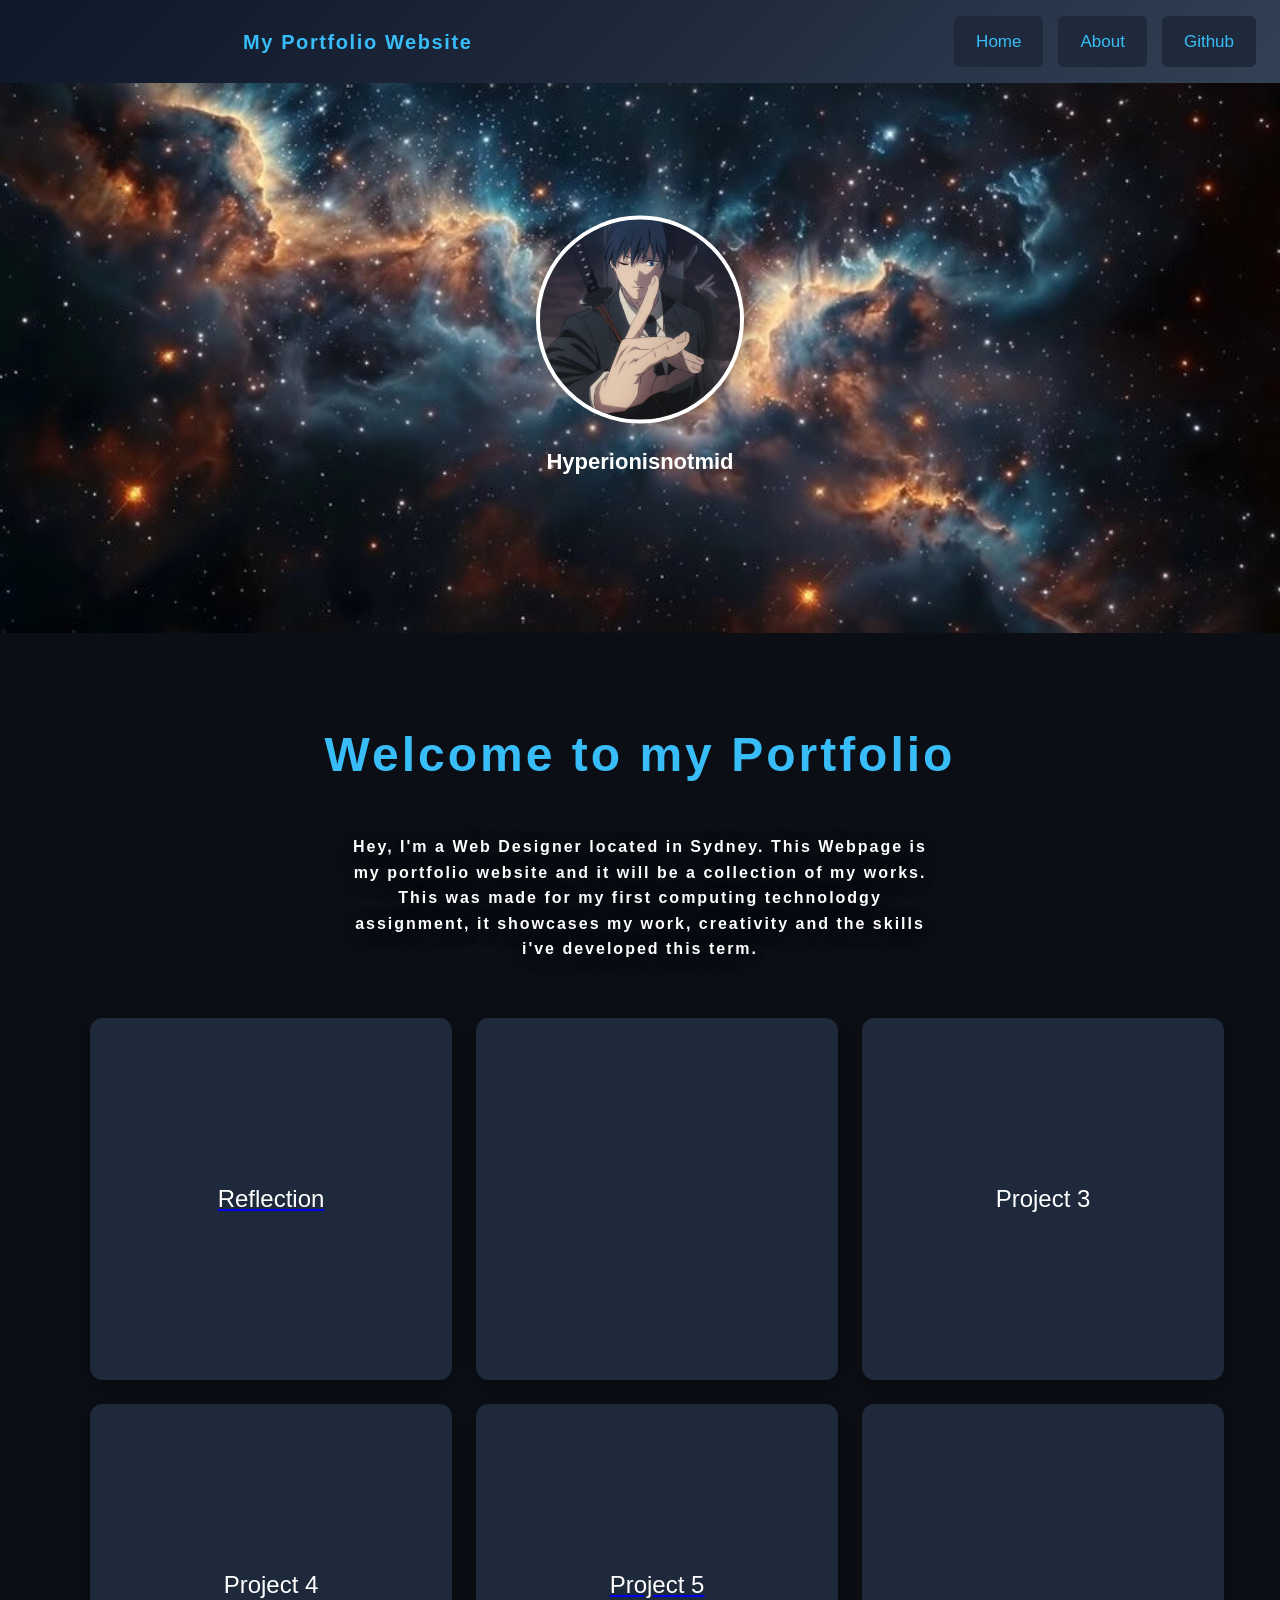
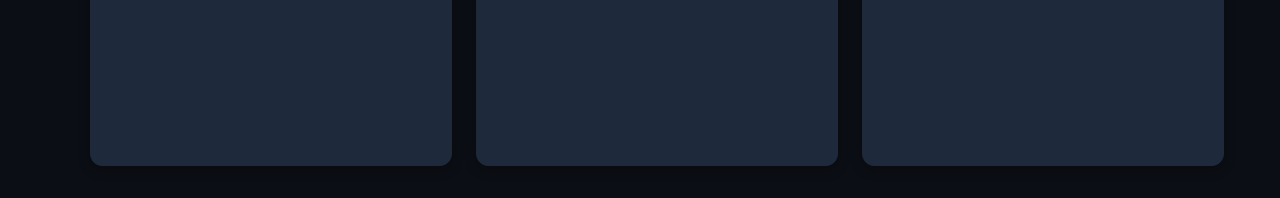
<file: index.html>
<!DOCTYPE html>
<html lang="en">

<head>
    <meta charset="UTF-8">
    <meta name="viewport" content="width=device-width, initial-scale=1.0">
    <title>Home</title>
    <link rel="stylesheet" href="styles.css">
</head>

<body>
    <div class="page-layout">

        <header>
            <div class="logo">
                <video width="49" length="49" autoplay loop muted playsinline>
                    <source src="https://studio-primal.b-cdn.net/Astralis-test/chicken.mp4"
                        type="video/mp4; codecs='hvc1'">
                    <source src="https://studio-primal.b-cdn.net/Astralis-test/chicken.webm" type="video/webm">
                </video>
                My Portfolio Website
            </div>
            <nav class="links">
                <a href="https://hyperionisnotmid.github.io/ct-portfolio/">Home</a>
                <a href="#about" id="about-btn">About</a>
                <a href="https://github.com/hyperionisnotmid/ct-portfolio">Github</a>
            </nav>
        </header>

        <div class="banner-section">
            <img src="space2.jpg" class="banner-image" alt="Banner">
            <div class="banner-center">
                <img src="kon.png" class="banner-circle" alt="Profile">
                <p class="banner-text">Hyperionisnotmid</p>
            </div>
        </div>

        <main>
            <h1 class="big-title">Welcome to my Portfolio</h1>
            <h2 class="paragraph">Hey, I'm a Web Designer located in Sydney. This Webpage is my portfolio website and it
                will be a collection of my works. This was made for my first computing technolodgy assignment, it
                showcases my work, creativity and the skills i've developed this term.</h2>
        </main>
        <footer id="contact">
            <div class="footer-grid">

                <a href="https://hyperionisnotmid.github.io/ct-portfolio/index2.html" class="box-link">
                    <div class="box"> Reflection
                    </div>
                </a>

                <div class="box">
                    <video autoplay loop muted playsinline>
                        <source src="https://studio-primal.b-cdn.net/Astralis-test/chicken.mp4"
                            type="video/mp4; codecs='hvc1'">
                        <source src="https://studio-primal.b-cdn.net/Astralis-test/chicken.webm" type="video/webm">
                    </video>
                </div>

                <div class="box">Project 3</div>

                <div class="box">Project 4</div>

                <a href="book.html" class="box-link">
                    <div class="box">Project 5</div>
                </a>


                <div class="box">
                    <video autoplay loop muted playsinline>
                        <source src="https://studio-primal.b-cdn.net/Astralis-test/chicken.mp4"
                            type="video/mp4; codecs='hvc1'">
                        <source src="https://studio-primal.b-cdn.net/Astralis-test/chicken.webm" type="video/webm">
                    </video>
                </div>

            </div>

        </footer>
    </div>

</body>

</html>
</file>
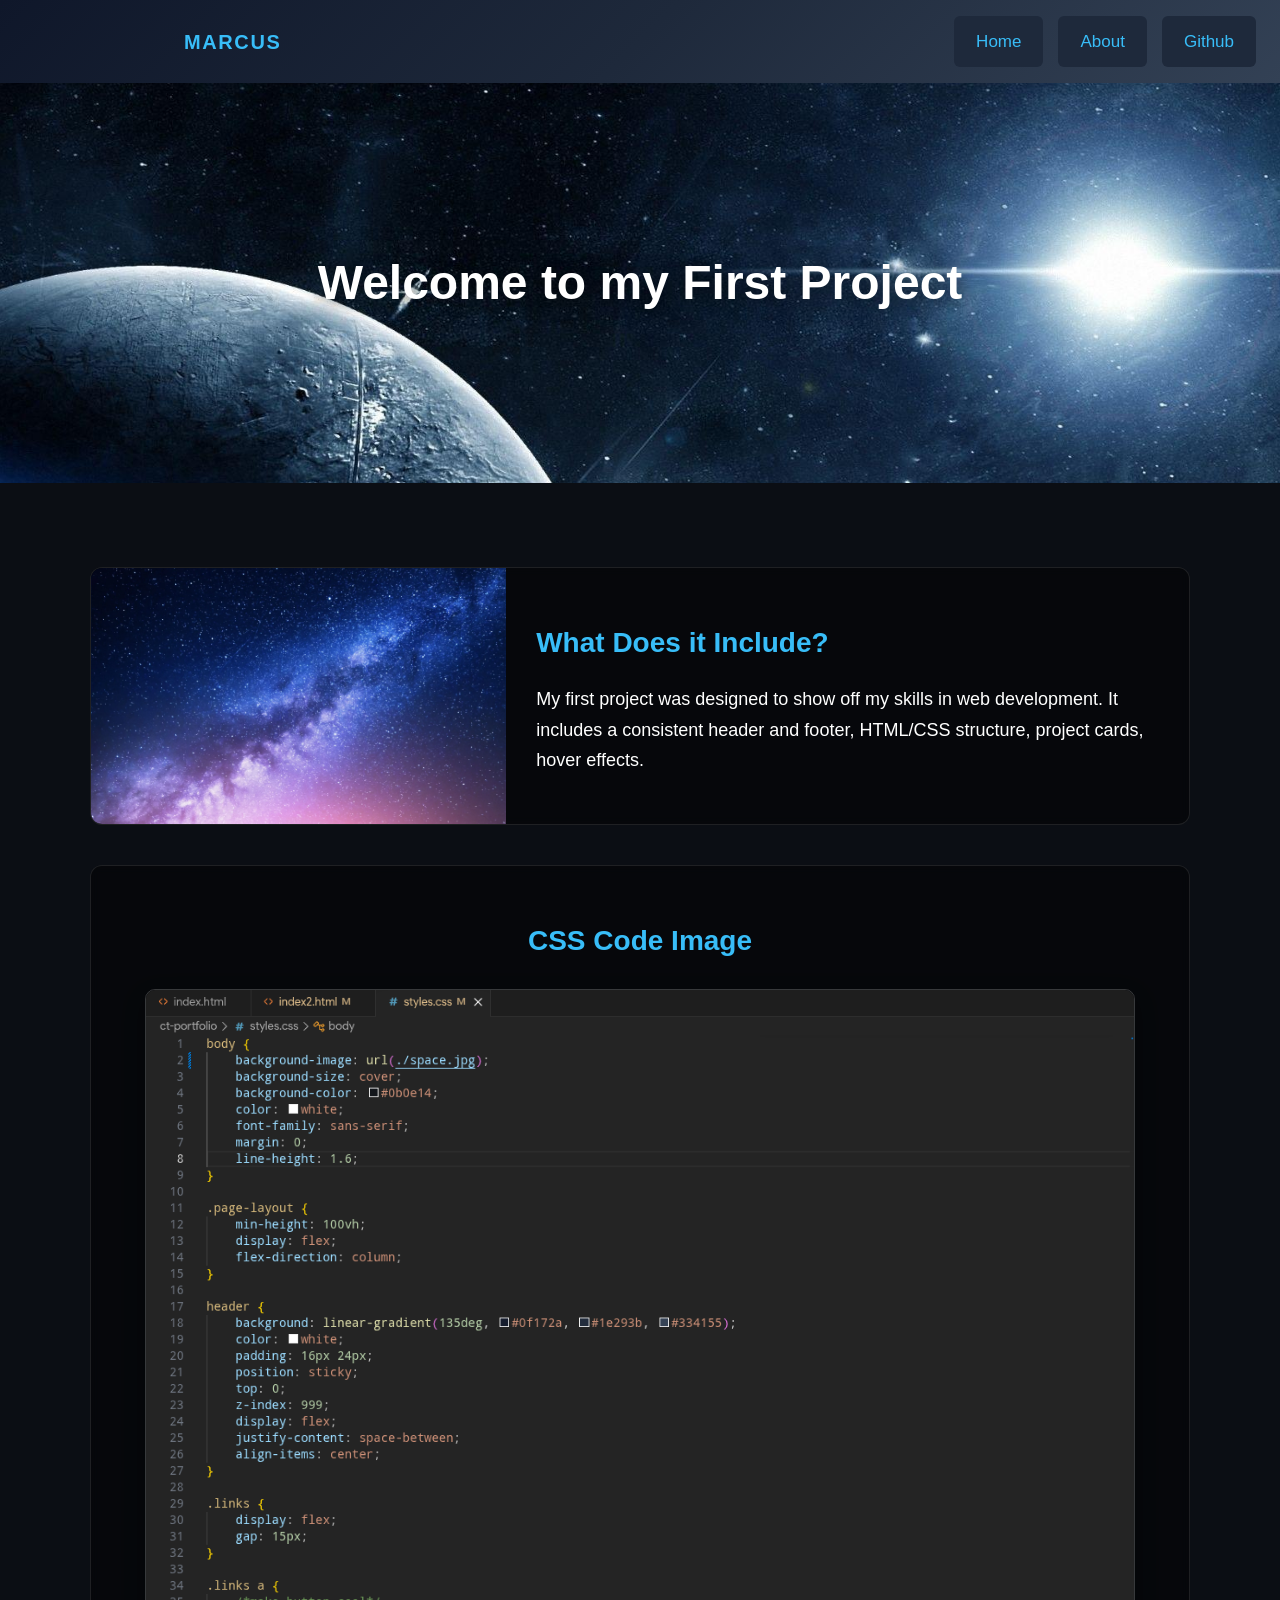
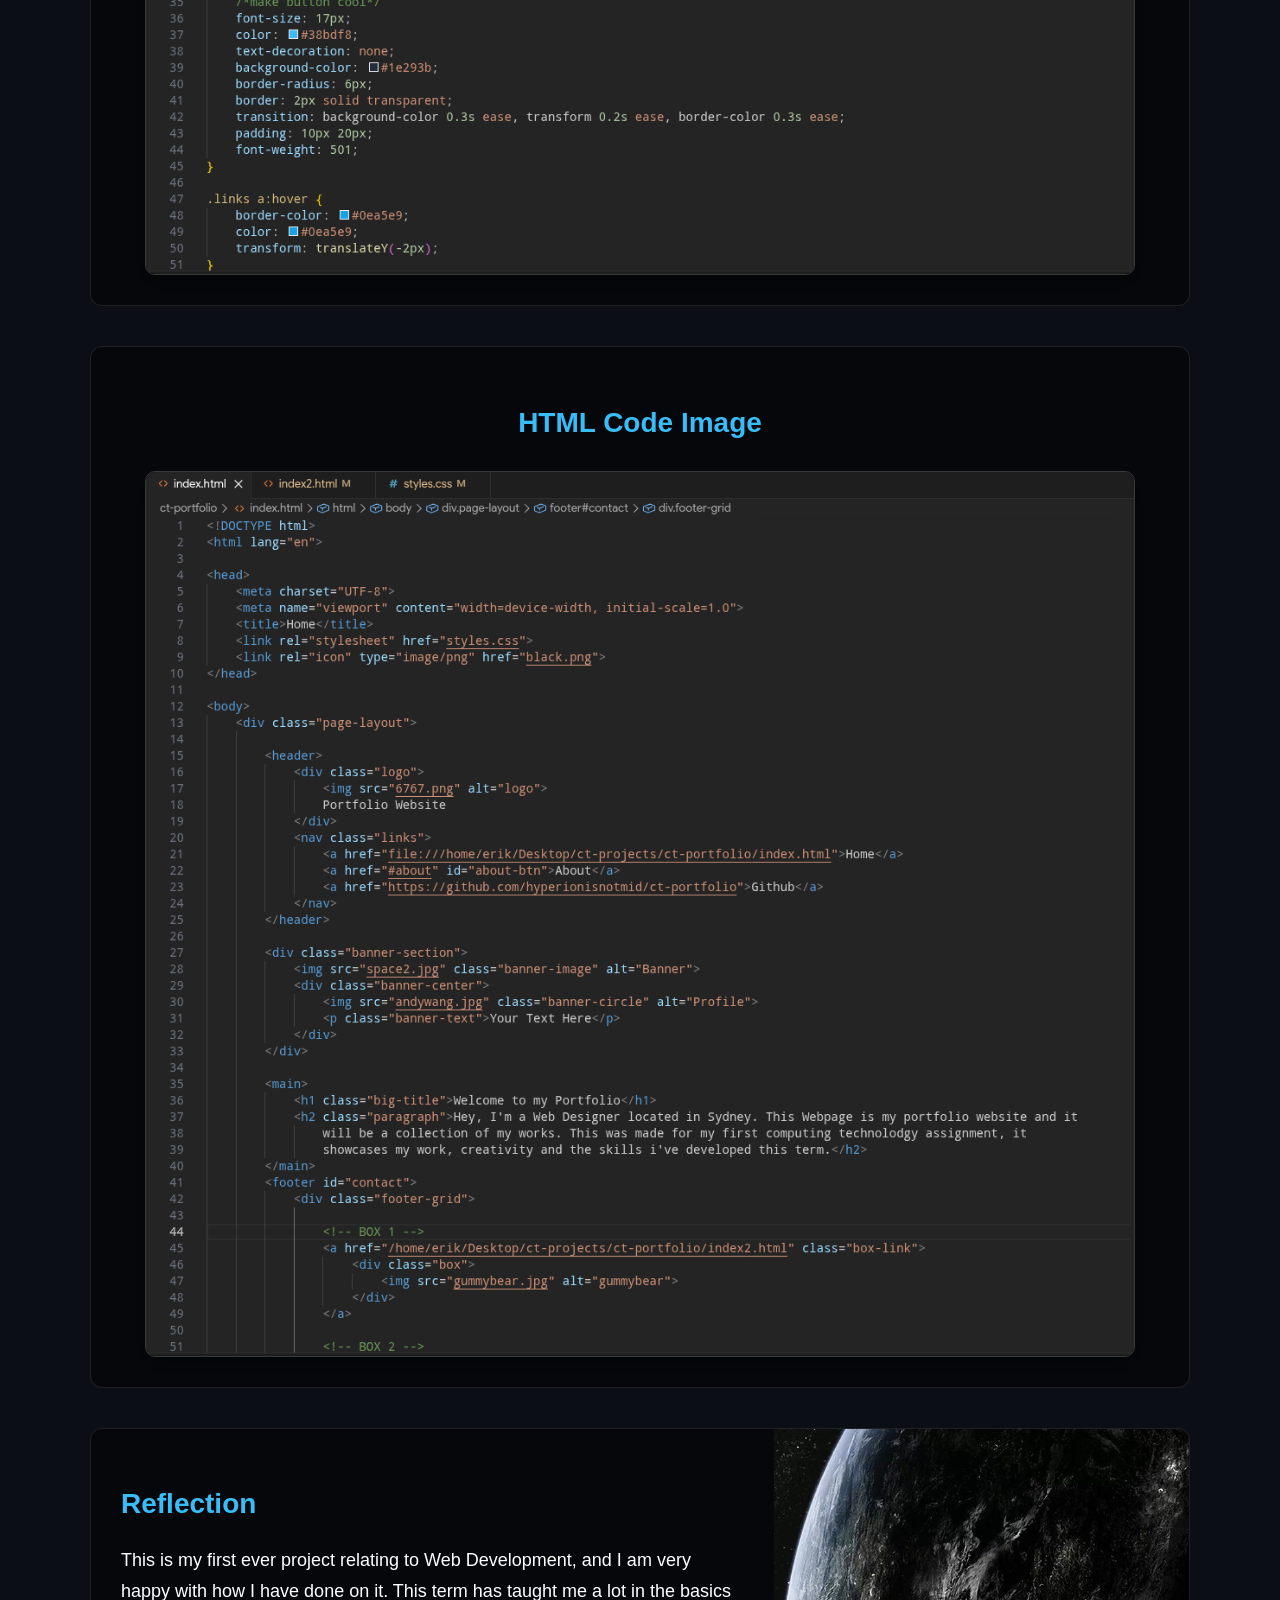
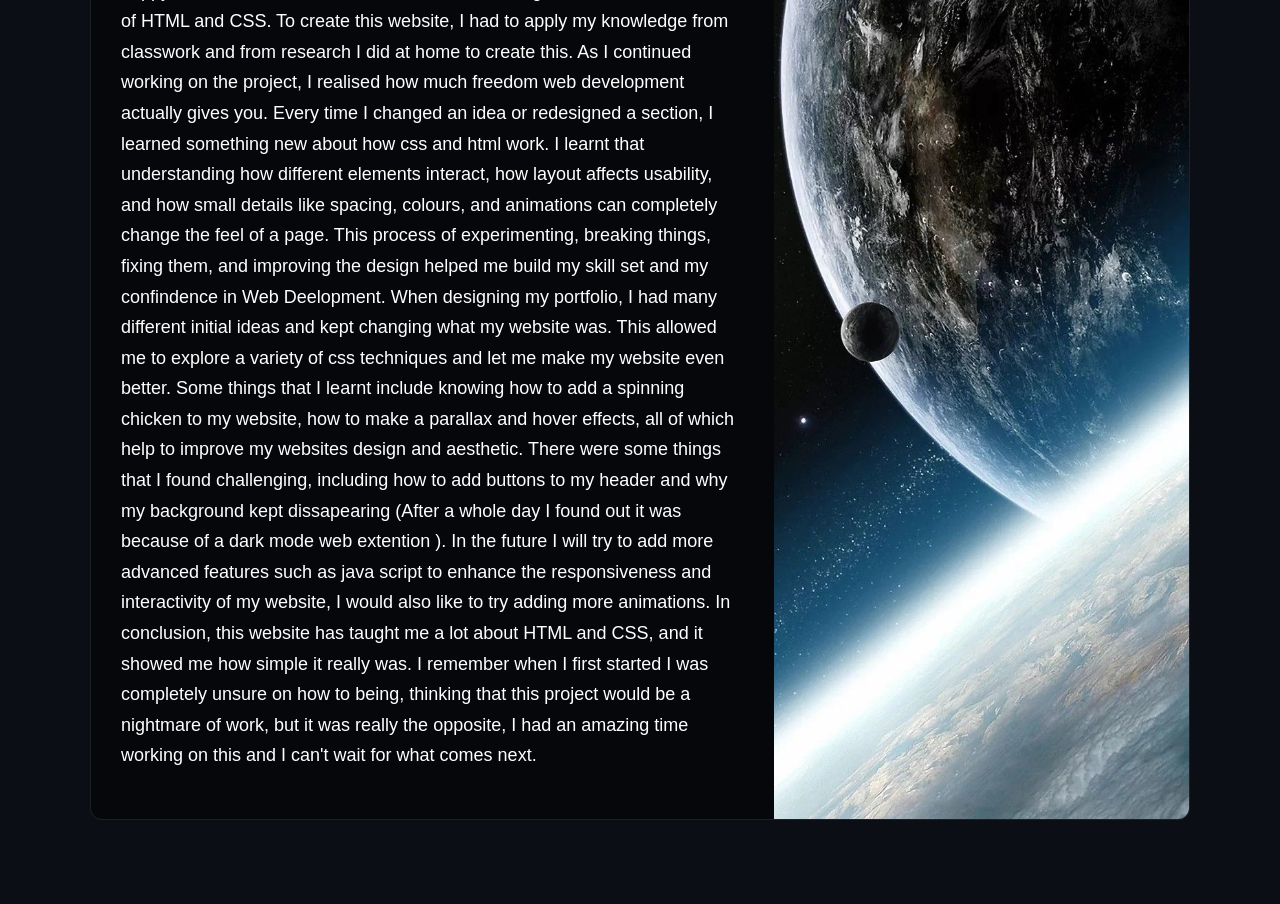
<file: index2.html>
<!DOCTYPE html>
<html lang="en">

<head>
    <meta charset="UTF-8">
    <meta name="viewport" content="width=device-width, initial-scale=1.0">
    <title>First Project</title>
    <link rel="stylesheet" href="styles.css">
</head>

<body>
    <div class="page-layout">

        <header>
            <div class="logo">
                MARCUS
            </div>
            <nav class="links">
                <a href="index.html">Home</a>
                <a href="#about">About</a>
                <a href="https://github.com/hyperionisnotmid/ct-portfolio">Github</a>
            </nav>
        </header>

        <section class="project-banner">
            <h1>Welcome to my First Project</h1>
        </section>

        <main class="project-sections">

            <div class="project-card left">
                <div class="project-image" style="background-image: url('space4.jpg');"></div>
                <div class="project-info">
                    <h2>What Does it Include?</h2>
                    <p>
                        My first project was designed to show off my skills in web development.
                        It includes a consistent header and footer, HTML/CSS structure, project cards,
                        hover effects.
                    </p>
                </div>
            </div>

            <div class="project-card vertical">
                <div class="project-info">
                    <h2>CSS Code Image</h2>

                    <div class="code-wrapper">
                        <img src="cssimage.png" alt="CSS Code Screenshot">
                    </div>

                </div>
            </div>



            <div class="project-card vertical">
                <div class="project-info">
                    <h2>HTML Code Image</h2>

                    <div class="code-wrapper">
                        <img src="htmlimage.png" alt="HTML Code Screenshot">
                    </div>

                </div>
            </div>



            <div class="project-card right">
                <div class="project-info">
                    <h2>Reflection</h2>
                    <p>
                        This is my first ever project relating to Web Development, and I am very happy with how I have
                        done on it. This term has taught me a lot in the basics of HTML and CSS. To create this website,
                        I had to apply my knowledge from classwork and from research I did at home to create this.
                        As I continued working on the project, I realised how much freedom web development actually
                        gives you. Every time I changed an idea or redesigned a section, I learned something new about
                        how css and html work. I learnt that understanding how different elements interact, how layout
                        affects usability, and how small
                        details like spacing, colours, and animations can completely change the feel of a page. This
                        process of experimenting, breaking things, fixing them, and improving the design helped me build
                        my skill set and my confindence in Web Deelopment. When designing my portfolio, I had many
                        different initial ideas and kept changing what my website
                        was. This allowed me to explore a variety of css techniques and let me make my website even
                        better. Some things that I learnt include knowing how to add a spinning chicken to my website,
                        how to make a parallax and hover effects, all of which help to improve my websites design and
                        aesthetic. There were some things that I found challenging, including how to add buttons to my
                        header and why my background kept dissapearing (After a whole day I found out it was because of
                        a dark mode web extention ). In the future I will try to add more advanced features such as java
                        script to enhance the responsiveness and interactivity of my website, I would also like to try
                        adding more animations. In conclusion, this website has taught me a lot about HTML and CSS, and
                        it showed me how simple it really was. I remember when I first started I was completely unsure
                        on how to being, thinking that this project would be a nightmare of work, but it was really the
                        opposite, I had an amazing time working on this and I can't wait for what comes next. </p>
                </div>
                <div class="project-image" style="background-image: url('space3.jpg');"></div>
            </div>

        </main>
    </div>
</body>

</html>
</file>
<file: styles.css>
body {
    background-size: cover;
    background-color: #0b0e14;
    color: white;
    font-family: sans-serif;
    margin: 0;
    line-height: 1.6;
}

.page-layout {
    min-height: 100vh;
    display: flex;
    flex-direction: column;
}

header {
    background: linear-gradient(135deg, #0f172a, #1e293b, #334155);
    color: white;
    padding: 16px 24px;
    position: sticky;
    top: 0;
    z-index: 999;
    display: flex;
    justify-content: space-between;
    align-items: center;
}

.links {
    display: flex;
    gap: 15px;
}

.links a {
    font-size: 17px;
    color: #38bdf8;
    text-decoration: none;
    background-color: #1e293b;
    border-radius: 6px;
    border: 2px solid transparent;
    padding: 10px 20px;
    font-weight: 500;
    transition: background-color 0.3s ease, transform 0.2s ease, border-color 0.3s ease;
}

.links a:hover {
    border-color: #0ea5e9;
    color: #0ea5e9;
    transform: translateY(-2px);
}

.links a:active {
    transform: translateY(0);
}

main {
    flex: 1;
    padding: 24px;
}

.box {
    width: 360px;
    height: 360px;
    background: #1e293b;
    border-radius: 12px;
    display: flex;
    align-items: center;
    justify-content: center;
    color: white;
    font-size: 24px;
    box-shadow: 0 4px 12px rgba(0, 0, 0, 0.25);
    border: 1px solid #1f2937;
    overflow: hidden;
    transition: 0.3s ease;
}

.box:hover {
    border-color: #38bdf8;
    transform: translateY(-4px);
    box-shadow: 0 15px 40px rgba(56, 189, 248, 0.2);
}

.box img,
.box video {
    width: 100%;
    height: 100%;
    object-fit: cover;
}

footer {
    padding: 32px 24px;
    background-color: transparent;
    color: white;
    display: flex;
    justify-content: space-between;
    align-items: center;
}

.footer-grid {
    display: grid;
    grid-template-columns: repeat(3, 1fr);
    gap: 24px;
    max-width: 1100px;
    margin: 0 auto;
    width: 100%;
}

.logo {
    font-size: 20px;
    margin-left: 160px;
    display: flex;
    align-items: center;
    gap: 10px;
    font-weight: 700;
    letter-spacing: 0.08em;
    color: #38bdf8;
}

.logo img {
    width: 32px;
    height: 32px;
}

.banner-section {
    position: relative;
    width: 100%;
    height: 550px;
    overflow: hidden;
}

.banner-image {
    width: 100%;
    height: 100%;
    object-fit: cover;
    display: block;
}

.banner-center {
    position: absolute;
    top: 50%;
    left: 50%;
    transform: translate(-50%, -50%);
    text-align: center;
}

.banner-circle {
    width: 200px;
    height: 200px;
    border-radius: 50%;
    object-fit: cover;
    border: 4px solid white;
    box-shadow: 0 4px 20px rgba(0, 0, 0, 0.4);
}

.banner-text {
    margin-top: 12px;
    font-size: 22px;
    font-weight: 600;
    color: white;
}

.paragraph {
    text-align: center;
    font-size: 16px;
    font-weight: 700;
    max-width: 600px;
    margin: 40px auto 0;
    text-shadow: 0 4px 20px rgba(0, 0, 0, 0.4);
    letter-spacing: 2px;
}

.big-title {
    text-align: center;
    font-size: 48px;
    font-weight: 800;
    color: #38bdf8;
    margin-top: 60px;
    margin-bottom: 10px;
    letter-spacing: 3px;
}

.project-banner {
    width: 100%;
    height: 400px;
    background-image: url('space5.jpg');
    background-size: cover;
    background-attachment: fixed;
    background-position: center;
    display: flex;
    justify-content: center;
    align-items: center;
}

.project-banner h1 {
    color: white;
    font-size: 48px;
    font-weight: 800;
    text-shadow: 0 4px 20px rgba(0, 0, 0, 0.6);
}

.project-sections {
    max-width: 1100px;
    margin: 60px auto;
    display: flex;
    flex-direction: column;
    gap: 40px;
}

.project-card {
    display: flex;
    background: rgba(0, 0, 0, 0.45);
    border-radius: 12px;
    overflow: hidden;
    backdrop-filter: blur(4px);
    border: 1px solid rgba(255, 255, 255, 0.1);
}

.project-image {
    width: 40%;
    min-height: 220px;
    background-size: cover;
    background-position: center;
}

.project-info {
    width: 60%;
    padding: 30px;
    color: white;
}

.project-info h2 {
    font-size: 28px;
    margin-bottom: 15px;
    color: #38bdf8;
}

.project-info p {
    font-size: 18px;
    line-height: 1.7;
}

.project-card.vertical {
    display: flex;
    flex-direction: column;
    align-items: center;
}

.project-card.vertical .project-info {
    width: 100%;
    text-align: center;
}

.code-image,
.code-wrapper {
    display: flex;
    justify-content: center;
    align-items: center;
    width: 100%;
}

.code-image img,
.code-wrapper img {
    max-width: 90%;
    height: auto;
    border-radius: 10px;
    border: 1px solid rgba(255, 255, 255, 0.2);
    box-shadow: 0 8px 25px rgba(0, 0, 0, 0.4);
    margin-top: 10px;
}

.reader {
    max-width: 800px;
    margin: 60px auto;
    padding: 20px;
    background: #111827;
    border-radius: 12px;
}

#content {
    font-size: 18px;
    line-height: 1.8;
}

.controls {
    margin-top: 20px;
    display: flex;
    justify-content: space-between;
    align-items: center;
}

button {
    background: #38bdf8;
    border: none;
    padding: 10px 16px;
    border-radius: 6px;
    cursor: pointer;
    color: black;
    font-weight: bold;
}

a
</file>
